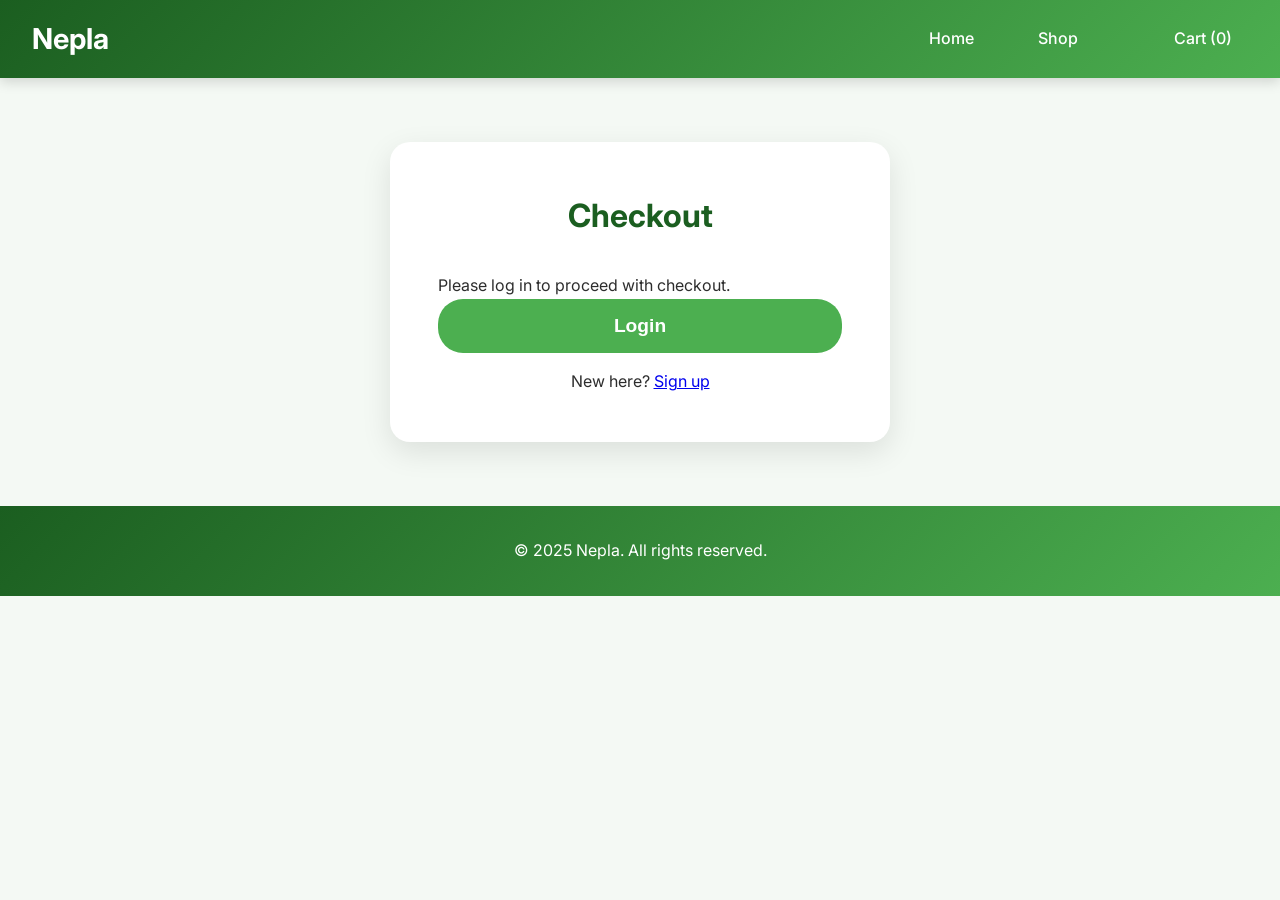
<file: checkout.html>
<!DOCTYPE html>
<html lang="en">
  <head>
    <meta charset="UTF-8" />
    <meta name="viewport" content="width=device-width, initial-scale=1.0" />
    <title>Nepla - Checkout</title>
    <link
      href="https://fonts.googleapis.com/css2?family=Inter:wght@400;600;700&display=swap"
      rel="stylesheet"
    />
    <link rel="stylesheet" href="styles.css" />
  </head>
  <body>
    <header>
      <h1>Nepla</h1>
      <nav>
        <ul>
          <li><a href="index.html">Home</a></li>
          <li><a href="shop.html">Shop</a></li>
          <li><span id="user-profile" style="display: none"></span></li>
          <li>
            <a href="#" id="cart-toggle"
              >Cart (<span id="cart-count">0</span>)</a
            >
          </li>
        </ul>
      </nav>
    </header>

    <div class="form-container slide-in">
      <h2>Checkout</h2>
      <div id="checkout-login" style="display: none">
        <p>Please log in to proceed with checkout.</p>
        <button onclick="window.location.href='login.html'">Login</button>
        <p style="text-align: center; margin-top: 1rem">
          New here? <a href="signup.html">Sign up</a>
        </p>
      </div>
      <div id="checkout-form" style="display: none">
        <p>Total: $<span id="checkout-total">0</span></p>
        <form id="payment-form">
          <label for="address">Shipping Address</label>
          <input type="text" id="address" required />
          <button type="submit">Complete Purchase</button>
        </form>
        <button
          id="logout-btn"
          style="background-color: #d32f2f; margin-top: 1rem"
        >
          Logout
        </button>
      </div>
    </div>

    <footer>
      <p>© 2025 Nepla. All rights reserved.</p>
    </footer>

    <script src="script.js"></script>
  </body>
</html>
</file>
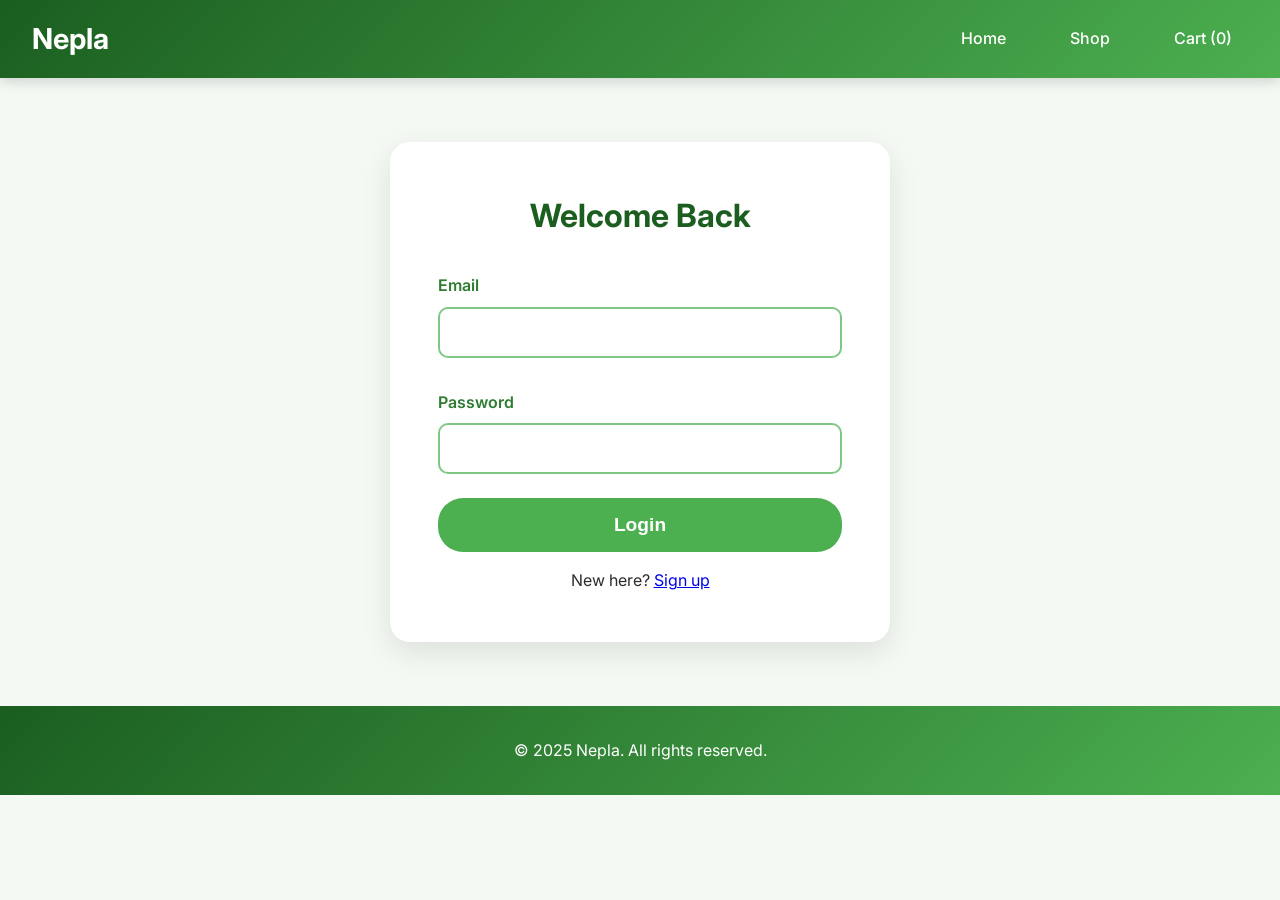
<file: login.html>
<!DOCTYPE html>
<html lang="en">
  <head>
    <meta charset="UTF-8" />
    <meta name="viewport" content="width=device-width, initial-scale=1.0" />
    <title>Nepla - Login</title>
    <link
      href="https://fonts.googleapis.com/css2?family=Inter:wght@400;600;700&display=swap"
      rel="stylesheet"
    />
    <link rel="stylesheet" href="styles.css" />
  </head>
  <body>
    <header>
      <h1>Nepla</h1>
      <nav>
        <ul>
          <li><a href="index.html">Home</a></li>
          <li><a href="shop.html">Shop</a></li>
          <li>
            <a href="#" id="cart-toggle"
              >Cart (<span id="cart-count">0</span>)</a
            >
          </li>
        </ul>
      </nav>
    </header>

    <div class="form-container slide-in">
      <h2>Welcome Back</h2>
      <form id="login-form">
        <label for="email">Email</label>
        <input type="email" id="email" required />
        <span class="error" id="email-error">Please enter a valid email.</span>
        <label for="password">Password</label>
        <input type="password" id="password" required />
        <span class="error" id="password-error">Password is incorrect.</span>
        <button type="submit">Login</button>
      </form>
      <p style="text-align: center; margin-top: 1rem">
        New here? <a href="signup.html">Sign up</a>
      </p>
    </div>

    <footer>
      <p>© 2025 Nepla. All rights reserved.</p>
    </footer>

    <script src="script.js"></script>
  </body>
</html>
</file>
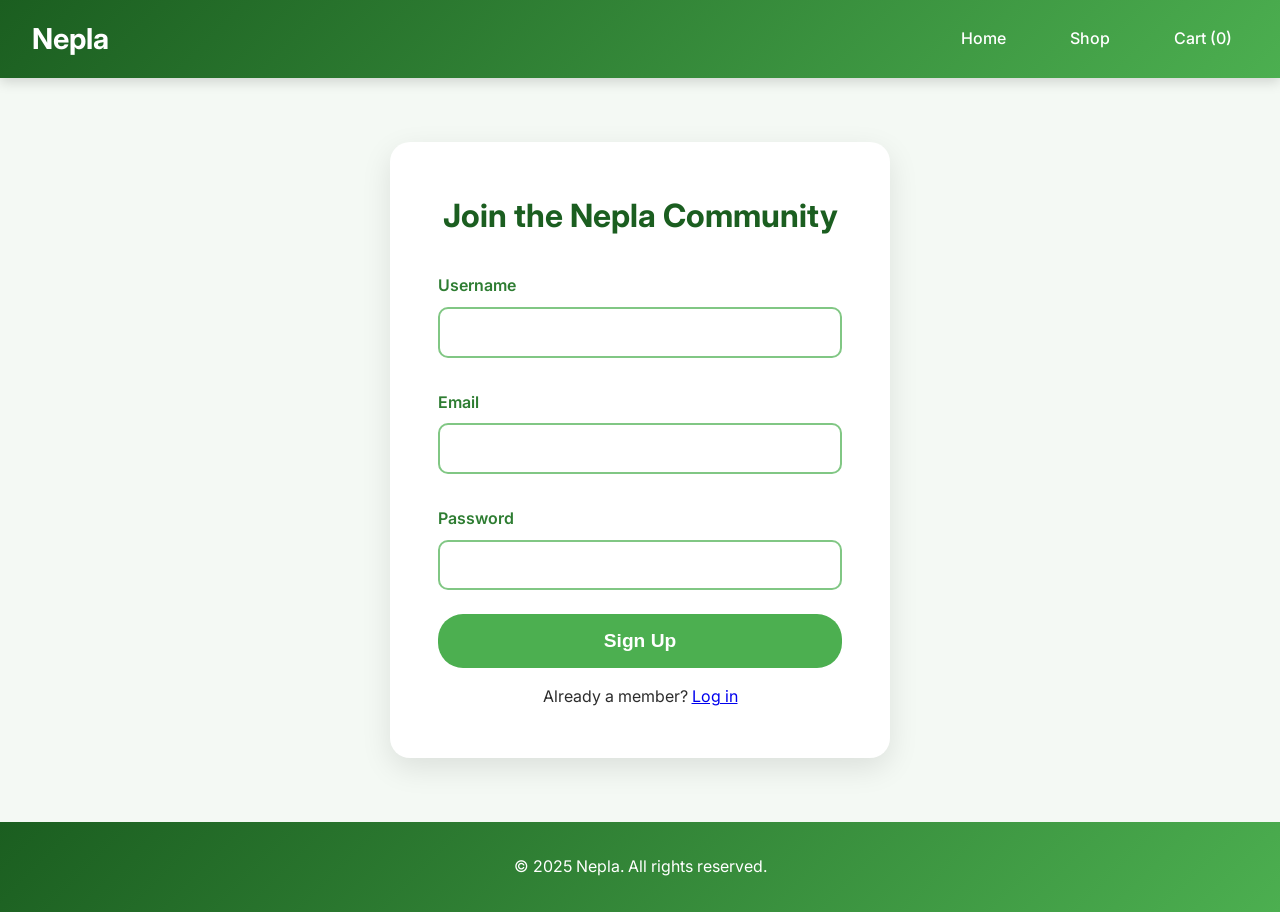
<file: signup.html>
<!DOCTYPE html>
<html lang="en">
  <head>
    <meta charset="UTF-8" />
    <meta name="viewport" content="width=device-width, initial-scale=1.0" />
    <title>Nepla - Signup</title>
    <link
      href="https://fonts.googleapis.com/css2?family=Inter:wght@400;600;700&display=swap"
      rel="stylesheet"
    />
    <link rel="stylesheet" href="styles.css" />
  </head>
  <body>
    <header>
      <h1>Nepla</h1>
      <nav>
        <ul>
          <li><a href="index.html">Home</a></li>
          <li><a href="shop.html">Shop</a></li>
          <li>
            <a href="#" id="cart-toggle"
              >Cart (<span id="cart-count">0</span>)</a
            >
          </li>
        </ul>
      </nav>
    </header>

    <div class="form-container slide-in">
      <h2>Join the Nepla Community</h2>
      <form id="signup-form">
        <label for="username">Username</label>
        <input type="text" id="username" required />
        <span class="error" id="username-error"
          >Username must be at least 3 characters.</span
        >
        <label for="email">Email</label>
        <input type="email" id="email" required />
        <span class="error" id="email-error">Please enter a valid email.</span>
        <label for="password">Password</label>
        <input type="password" id="password" required />
        <span class="error" id="password-error"
          >Password must be at least 6 characters.</span
        >
        <button type="submit">Sign Up</button>
      </form>
      <p style="text-align: center; margin-top: 1rem">
        Already a member? <a href="login.html">Log in</a>
      </p>
    </div>

    <footer>
      <p>© 2025 Nepla. All rights reserved.</p>
    </footer>

    <script src="script.js"></script>
  </body>
</html>
</file>
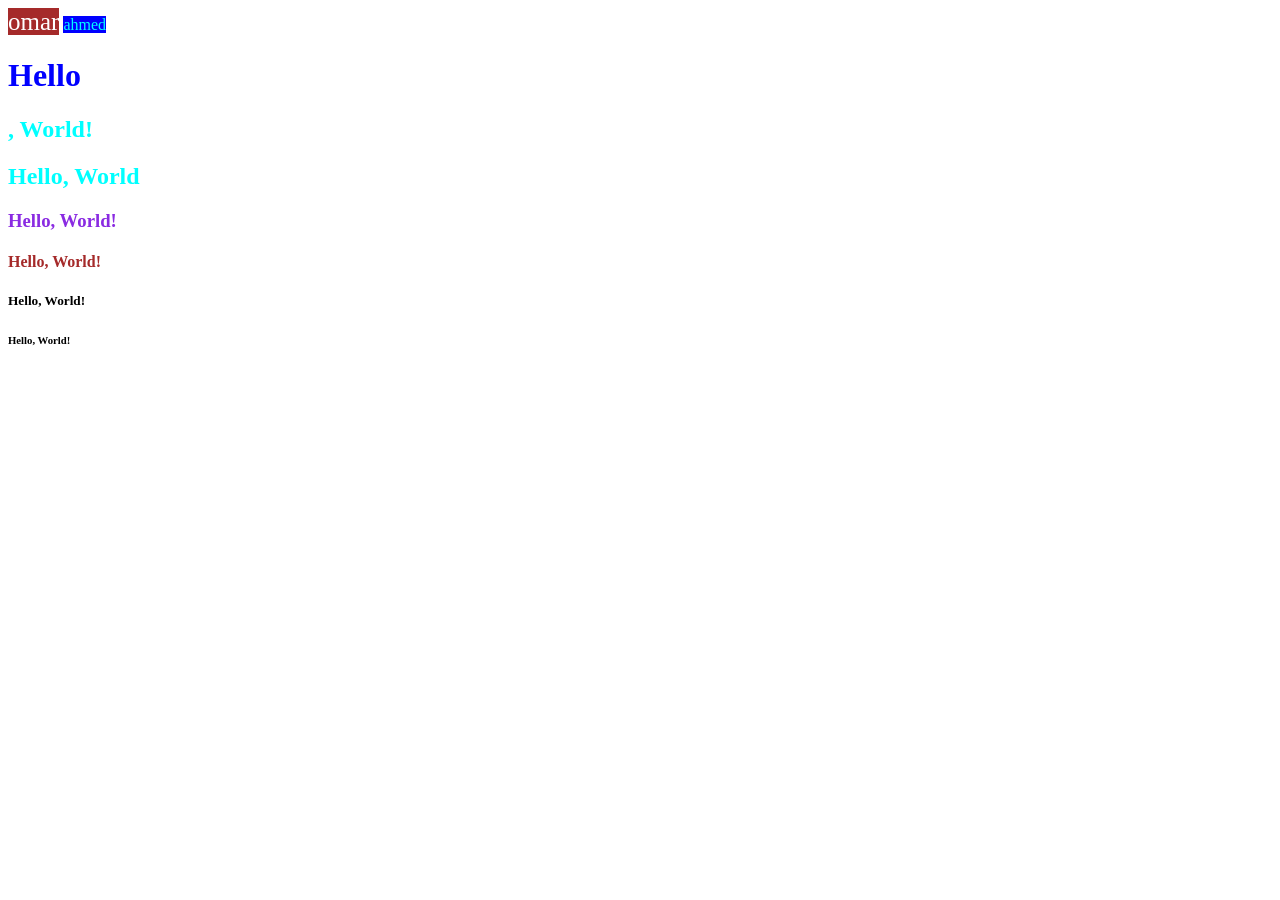
<file: test.html>
<!DOCTYPE html>
<html lang="en">
  <head>
    <meta charset="UTF-8" />
    <meta name="viewport" content="width=device-width, initial-scale=1.0" />
    <title>Document</title>
    <style>
      h1 {
        color: blue;
      }
      h2 {
        color: aqua;
      }
      h3 {
        color: blueviolet;
      }
      .A1 {
        color: white;
        background-color: brown;
        font-size: 25px;
      }
      .A2 {
        background-color: blue;
        color: aqua;
      }
    </style>
  </head>
  <body>
    <span class="A1">omar</span>
    <span class="A2">ahmed</span>
    <h1>Hello</h1>
    <h2>, World!</h2>
    <h2>Hello, World</h2>
    <h3>Hello, World!</h3>
    <h4 style="color: brown">Hello, World!</h4>
    <h5>Hello, World!</h5>
    <h6>Hello, World!</h6>
  </body>
</html>
</file>
<file: styles.css>
/* Reset */
* {
  margin: 0;
  padding: 0;
  box-sizing: border-box;
}

body {
  font-family: "Inter", sans-serif;
  line-height: 1.6;
  background-color: #f4f9f4;
  color: #2d2d2d;
}

/* Header */
header {
  background: linear-gradient(135deg, #1b5e20, #4caf50);
  color: white;
  padding: 1rem 2rem;
  display: flex;
  justify-content: space-between;
  align-items: center;
  position: sticky;
  top: 0;
  z-index: 1000;
  box-shadow: 0 4px 12px rgba(0, 0, 0, 0.15);
}

header h1 {
  font-size: 1.8rem;
  font-weight: 700;
}

nav ul {
  list-style: none;
  display: flex;
  gap: 2rem;
  align-items: center;
}

nav a {
  color: white;
  text-decoration: none;
  font-weight: 500;
  padding: 0.5rem 1rem;
  transition: background-color 0.3s, color 0.3s;
}

nav a:hover {
  background-color: #388e3c;
  border-radius: 20px;
}

#user-profile {
  font-weight: 600;
  color: #e8f5e9;
}

/* Hero Section (Enhanced) */
.hero {
  position: relative;
  background: linear-gradient(rgba(0, 0, 0, 0.4), rgba(0, 0, 0, 0.4)),
    url("https://via.placeholder.com/1200x600?text=Nepla+Green+Fashion")
      no-repeat center/cover;
  min-height: 80vh;
  display: flex;
  flex-direction: column;
  justify-content: center;
  align-items: center;
  text-align: center;
  color: white;
  padding: 2rem;
  text-shadow: 0 3px 8px rgba(0, 0, 0, 0.6);
}

.hero h2 {
  font-size: 4rem;
  font-weight: 800;
  margin-bottom: 1rem;
  line-height: 1.2;
}

.hero p {
  font-size: 1.5rem;
  max-width: 600px;
  margin-bottom: 2.5rem;
}

.hero-btn {
  background-color: #4caf50;
  color: white;
  padding: 1.2rem 3rem;
  border: none;
  border-radius: 30px;
  font-size: 1.3rem;
  font-weight: 600;
  cursor: pointer;
  transition: transform 0.3s, background-color 0.3s;
}

.hero-btn:hover {
  background-color: #2e7d32;
  transform: scale(1.05);
}

/* Featured Section */
.featured {
  padding: 4rem 2rem;
  background-color: #fff;
  text-align: center;
}

.featured h3 {
  font-size: 2.5rem;
  color: #1b5e20;
  margin-bottom: 2rem;
}

.featured-grid {
  display: grid;
  grid-template-columns: repeat(auto-fit, minmax(280px, 1fr));
  gap: 3rem;
  padding: 0 1rem;
}

.featured-item {
  background-color: #f4f9f4;
  border-radius: 20px;
  padding: 2rem;
  transition: transform 0.3s, box-shadow 0.3s;
}

.featured-item:hover {
  transform: translateY(-10px);
  box-shadow: 0 12px 24px rgba(0, 0, 0, 0.1);
}

.featured-item img {
  max-width: 100%;
  height: auto;
  border-radius: 15px;
}

.featured-item h4 {
  margin: 1rem 0 0.5rem;
  color: #2e7d32;
  font-size: 1.4rem;
}

.featured-item p {
  color: #616161;
}

/* Sustainability Section */
.sustainability {
  padding: 4rem 2rem;
  background: linear-gradient(135deg, #e8f5e9, #c8e6c9);
  text-align: center;
}

.sustainability h3 {
  font-size: 2.5rem;
  color: #1b5e20;
  margin-bottom: 1.5rem;
}

.sustainability p {
  font-size: 1.2rem;
  max-width: 700px;
  margin: 0 auto 2rem;
}

.sustainability-btn {
  background-color: #388e3c;
  color: white;
  padding: 1rem 2.5rem;
  border: none;
  border-radius: 25px;
  font-size: 1.1rem;
  cursor: pointer;
  transition: background-color 0.3s;
}

.sustainability-btn:hover {
  background-color: #2e7d32;
}

/* Products Section */
.products {
  padding: 4rem 2rem;
  text-align: center;
}

.products h2 {
  font-size: 2.5rem;
  color: #1b5e20;
  margin-bottom: 1.5rem;
}

.search-bar {
  margin-bottom: 2rem;
}

.search-bar input {
  padding: 0.75rem 1.5rem;
  width: 300px;
  border: 2px solid #81c784;
  border-radius: 25px;
  font-size: 1rem;
}

.product-grid {
  display: grid;
  grid-template-columns: repeat(auto-fit, minmax(280px, 1fr));
  gap: 3rem;
  padding: 0 1rem;
}

.product-item {
  background-color: white;
  border: 1px solid #e8f5e9;
  padding: 2rem;
  border-radius: 20px;
  transition: transform 0.3s, box-shadow 0.3s;
}

.product-item:hover {
  transform: translateY(-10px);
  box-shadow: 0 12px 24px rgba(0, 0, 0, 0.1);
}

.product-item img {
  max-width: 100%;
  height: auto;
  border-radius: 15px;
}

.product-item h3 {
  margin: 1rem 0 0.5rem;
  color: #2e7d32;
  font-size: 1.4rem;
}

.product-item p {
  color: #616161;
  font-size: 1rem;
}

.add-to-cart {
  background-color: #4caf50;
  color: white;
  border: none;
  padding: 0.8rem 1.5rem;
  border-radius: 25px;
  cursor: pointer;
  font-weight: 600;
  transition: background-color 0.3s;
}

.add-to-cart:hover {
  background-color: #2e7d32;
}

/* Modal (Cart) */
.modal {
  display: none;
  position: fixed;
  top: 0;
  left: 0;
  width: 100%;
  height: 100%;
  background-color: rgba(0, 0, 0, 0.7);
  z-index: 1000;
}

.modal-content {
  background-color: white;
  margin: 5% auto;
  padding: 2.5rem;
  width: 90%;
  max-width: 500px;
  border-radius: 20px;
  box-shadow: 0 10px 30px rgba(0, 0, 0, 0.2);
}

.close {
  position: absolute;
  top: 20px;
  right: 25px;
  font-size: 2rem;
  cursor: pointer;
  color: #616161;
}

#cart-items {
  list-style: none;
  margin: 2rem 0;
}

#cart-items li {
  padding: 1rem 0;
  border-bottom: 1px solid #e8f5e9;
  display: flex;
  justify-content: space-between;
}

#checkout-btn {
  background-color: #4caf50;
  color: white;
  border: none;
  padding: 1rem;
  border-radius: 25px;
  cursor: pointer;
  width: 100%;
  font-weight: 600;
  font-size: 1.1rem;
}

#checkout-btn:hover {
  background-color: #2e7d32;
}

/* Form Styles (Login/Signup/Checkout) */
.form-container {
  max-width: 500px;
  margin: 4rem auto;
  padding: 3rem;
  background-color: white;
  border-radius: 20px;
  box-shadow: 0 10px 30px rgba(0, 0, 0, 0.1);
}

.form-container h2 {
  color: #1b5e20;
  font-size: 2rem;
  margin-bottom: 2rem;
  text-align: center;
}

.form-container label {
  display: block;
  margin: 0.5rem 0;
  color: #2e7d32;
  font-weight: 600;
}

.form-container input {
  width: 100%;
  padding: 0.9rem;
  margin-bottom: 1.5rem;
  border: 2px solid #81c784;
  border-radius: 10px;
  font-size: 1rem;
  transition: border-color 0.3s;
}

.form-container input:focus {
  border-color: #2e7d32;
  outline: none;
}

.form-container button {
  background-color: #4caf50;
  color: white;
  border: none;
  padding: 1rem;
  border-radius: 25px;
  cursor: pointer;
  width: 100%;
  font-size: 1.2rem;
  font-weight: 600;
  transition: background-color 0.3s;
}

.form-container button:hover {
  background-color: #2e7d32;
}

.error {
  color: #d32f2f;
  font-size: 0.9rem;
  margin-top: -1rem;
  margin-bottom: 1rem;
  display: none;
}

/* Footer */
footer {
  background: linear-gradient(135deg, #1b5e20, #4caf50);
  color: white;
  text-align: center;
  padding: 2rem;
  width: 100%;
}

/* Animations */
@keyframes slideIn {
  from {
    transform: translateY(30px);
    opacity: 0;
  }
  to {
    transform: translateY(0);
    opacity: 1;
  }
}

.slide-in {
  animation: slideIn 0.6s ease-out;
}

@keyframes fadeIn {
  from {
    opacity: 0;
  }
  to {
    opacity: 1;
  }
}

.fade-in {
  animation: fadeIn 1s ease-in;
}
</file>
